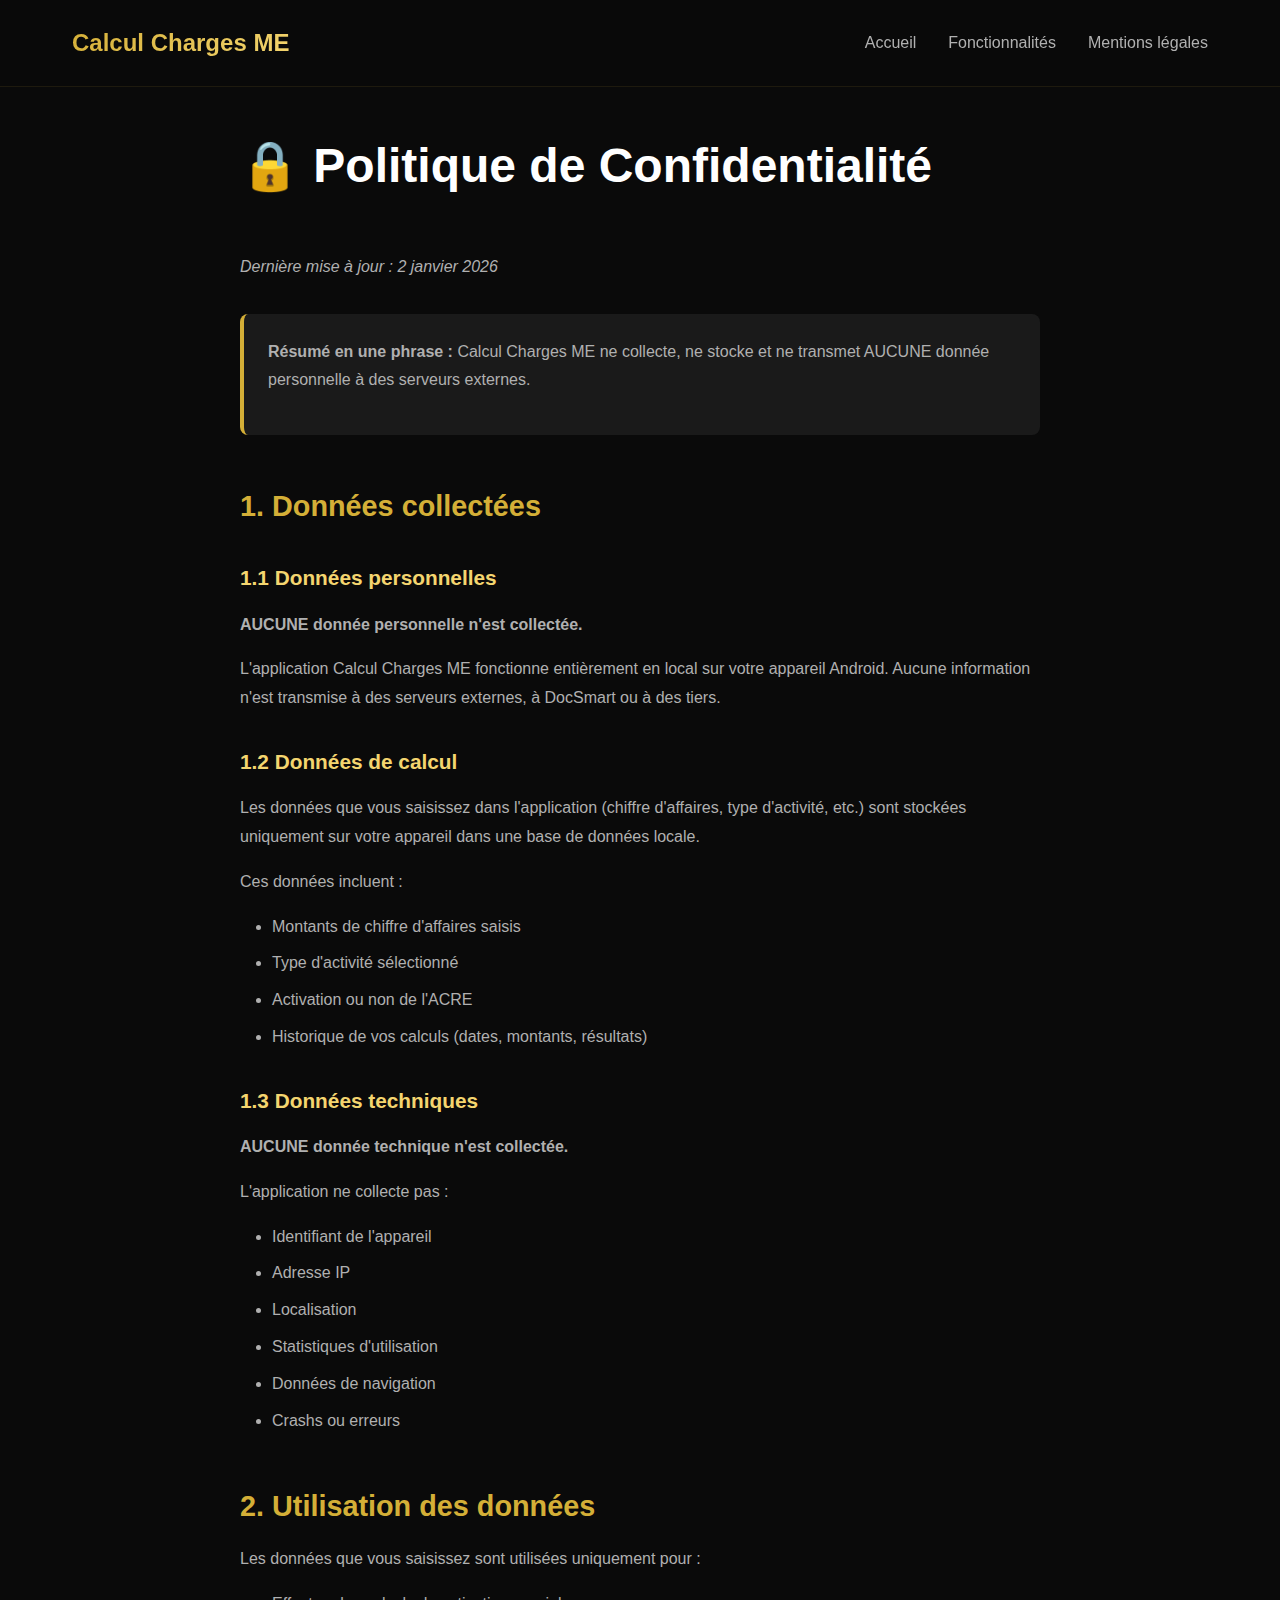
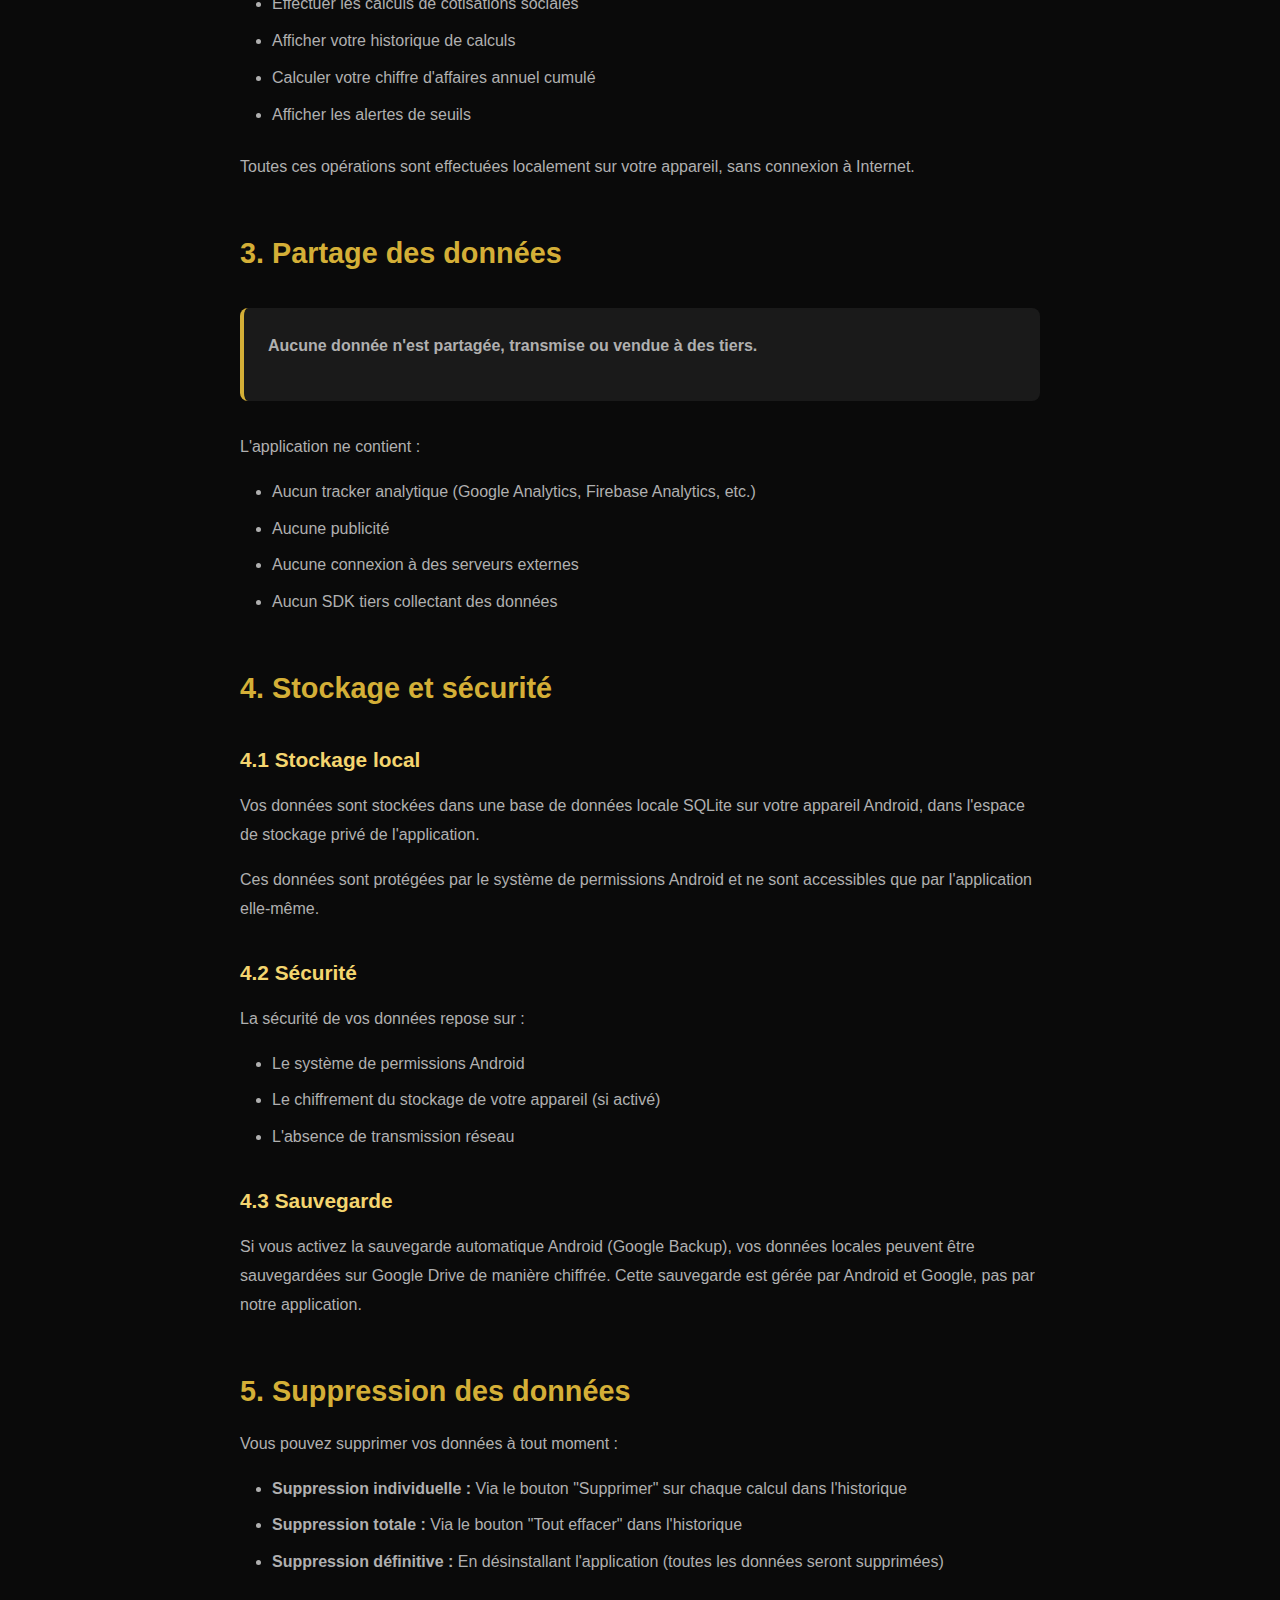
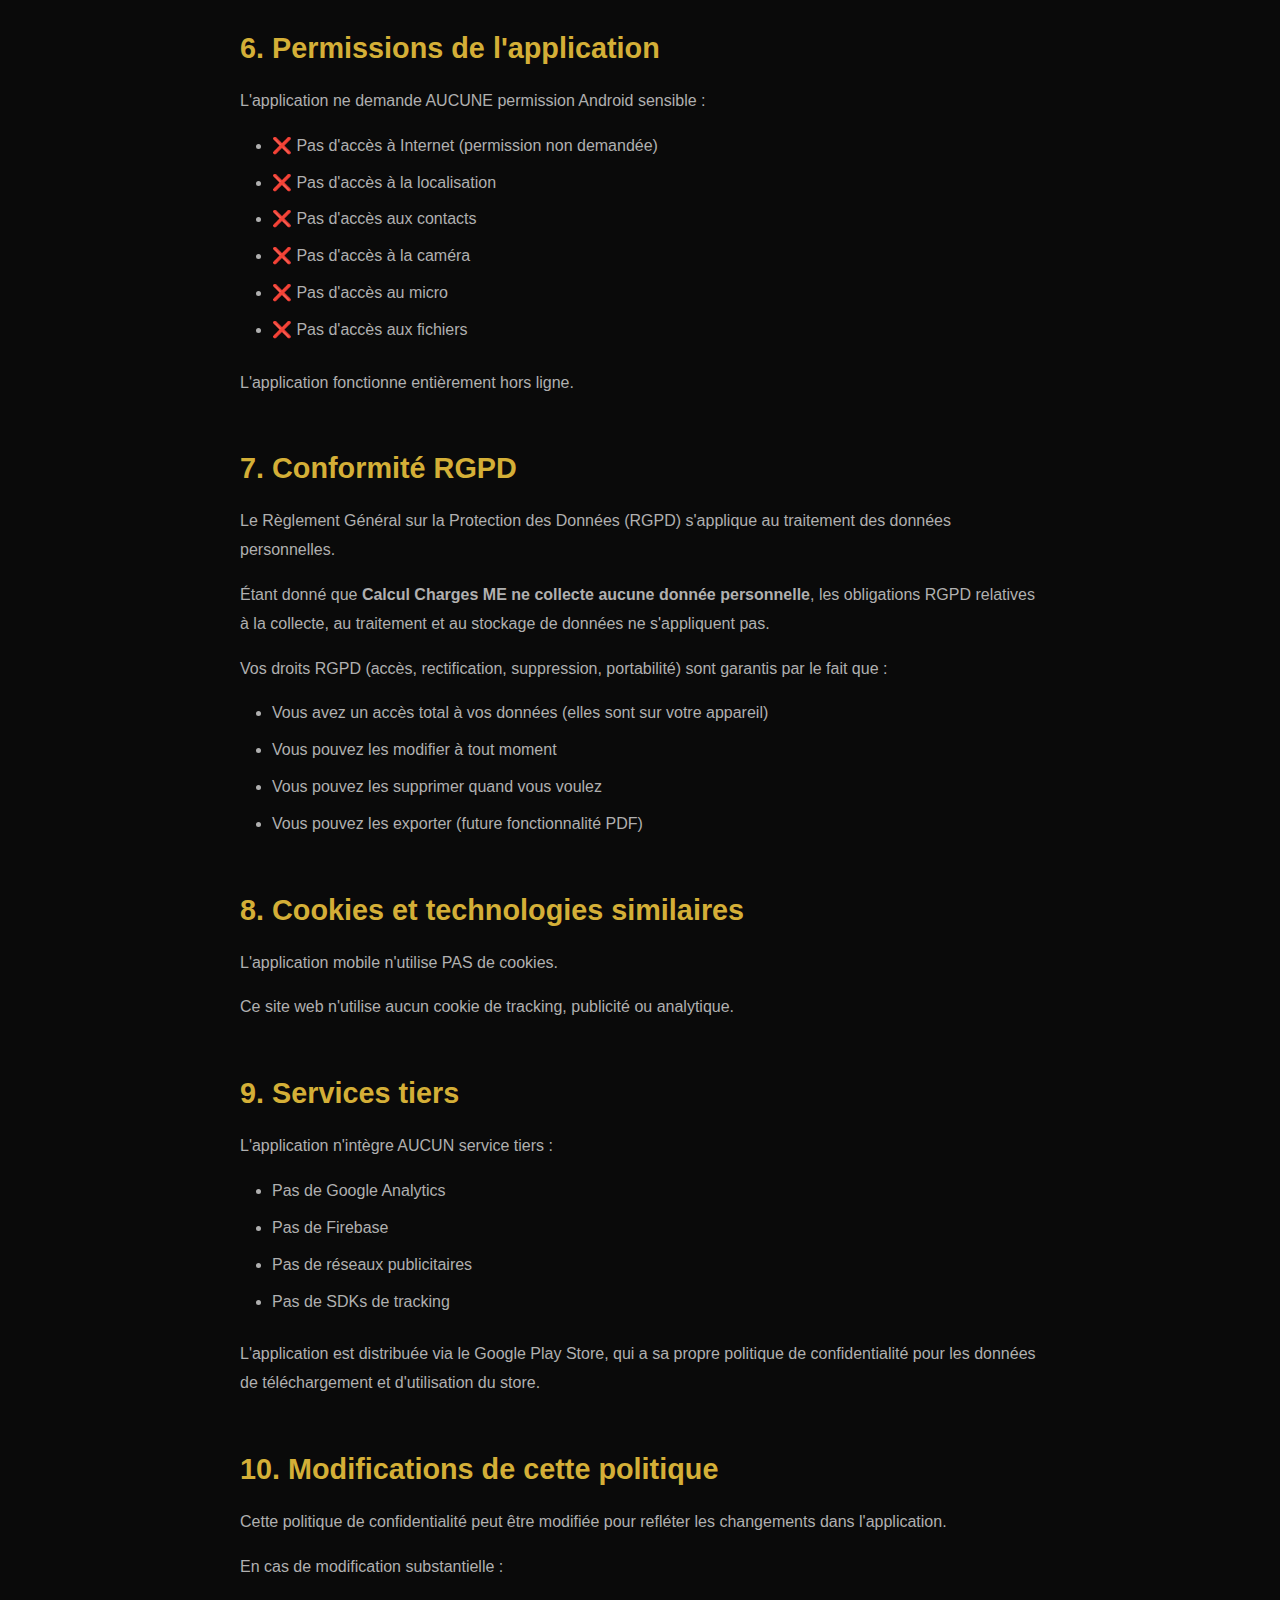
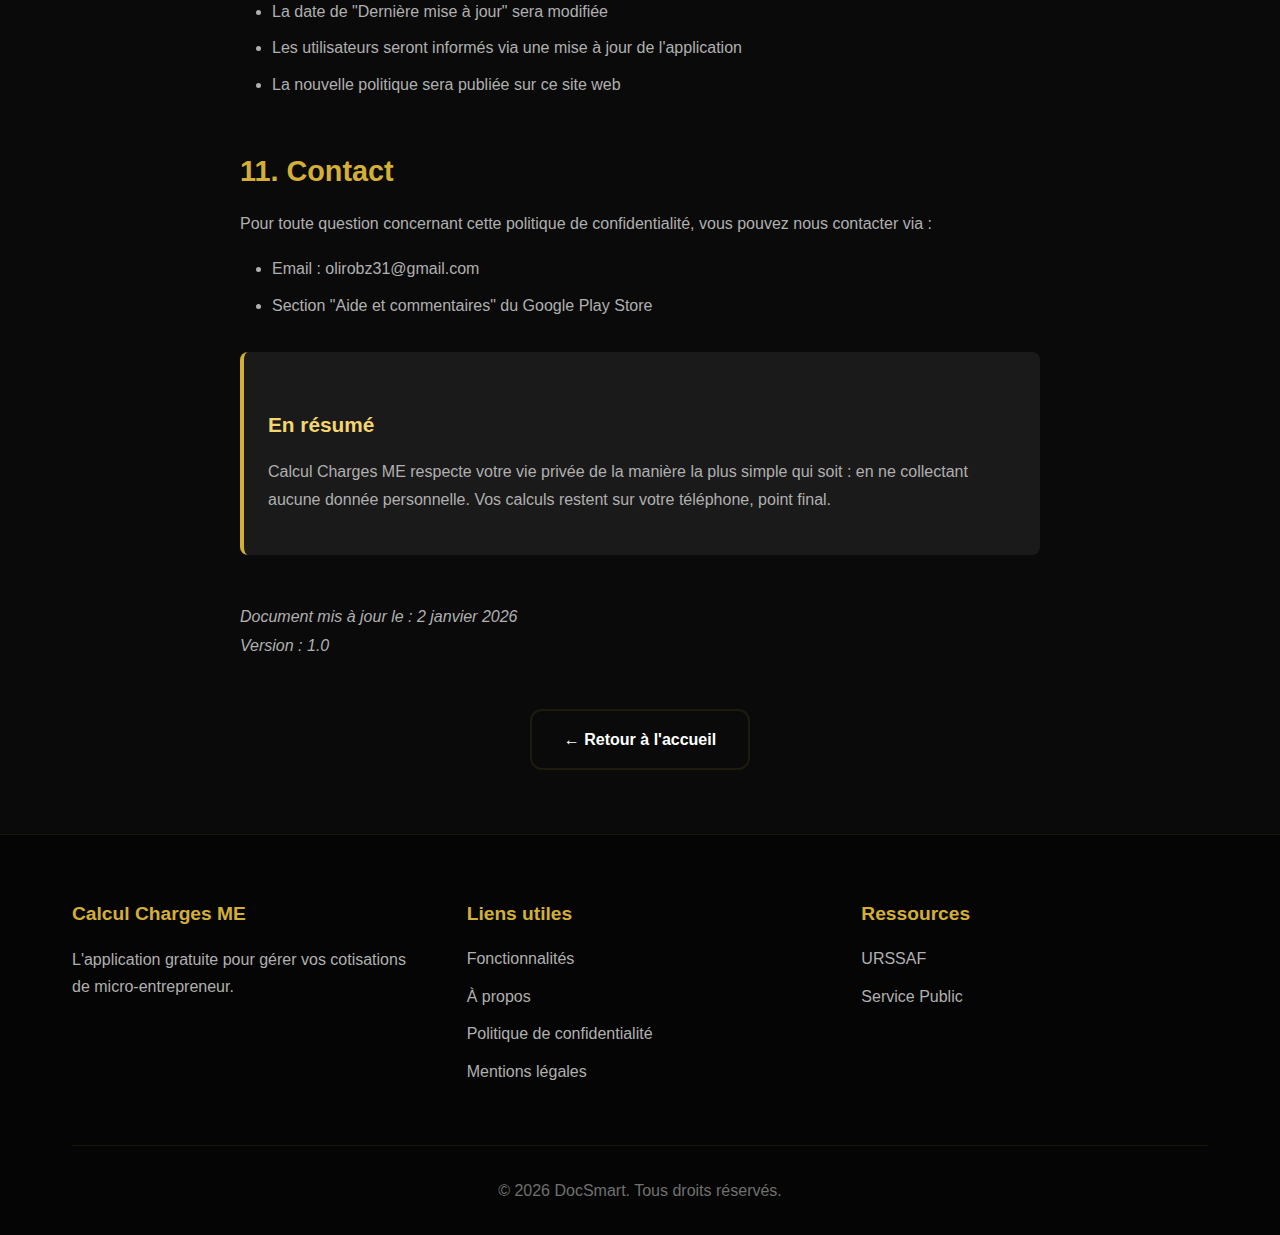
<file: confidentialite.html>
<!DOCTYPE html>
<html lang="fr">
<head>
    <meta charset="UTF-8">
    <meta name="viewport" content="width=device-width, initial-scale=1.0">
    <meta name="description" content="Politique de confidentialité de Calcul Charges ME. Aucune donnée collectée, stockage 100% local, conforme RGPD.">
    <meta name="robots" content="index, follow">
    <title>Politique de Confidentialité - Calcul Charges ME</title>
    <link rel="stylesheet" href="styles.css">
    <style>
        .legal-page {
            padding: 8rem 2rem 4rem;
            min-height: 100vh;
        }
        
        .legal-content {
            max-width: 800px;
            margin: 0 auto;
        }
        
        .legal-content h1 {
            font-size: 3rem;
            margin-bottom: 2rem;
        }
        
        .legal-content h2 {
            font-size: 1.8rem;
            margin-top: 3rem;
            margin-bottom: 1rem;
            color: var(--gold);
        }
        
        .legal-content h3 {
            font-size: 1.3rem;
            margin-top: 2rem;
            margin-bottom: 1rem;
            color: var(--gold-light);
        }
        
        .legal-content p, .legal-content li {
            color: var(--text-secondary);
            line-height: 1.8;
            margin-bottom: 1rem;
        }
        
        .legal-content ul {
            margin-left: 2rem;
            margin-bottom: 1.5rem;
        }
        
        .legal-content li {
            margin-bottom: 0.5rem;
        }
        
        .highlight-box {
            background: var(--card-bg);
            border-left: 4px solid var(--gold);
            padding: 1.5rem;
            margin: 2rem 0;
            border-radius: 8px;
        }
        
        .last-updated {
            color: var(--text-muted);
            font-style: italic;
            margin-top: 3rem;
        }
    </style>
</head>
<body>
    <!-- Navigation -->
    <nav>
        <div class="nav-container">
            <a href="index.html" class="logo">Calcul Charges ME</a>
            <ul class="nav-links">
                <li><a href="index.html#accueil">Accueil</a></li>
                <li><a href="index.html#fonctionnalites">Fonctionnalités</a></li>
                <li><a href="mentions-legales.html">Mentions légales</a></li>
            </ul>
        </div>
    </nav>

    <!-- Main Content -->
    <section class="legal-page">
        <div class="legal-content">
            <h1>🔒 Politique de Confidentialité</h1>
            
            <p class="last-updated">Dernière mise à jour : 2 janvier 2026</p>

            <div class="highlight-box">
                <p><strong>Résumé en une phrase :</strong> Calcul Charges ME ne collecte, ne stocke et ne transmet AUCUNE donnée personnelle à des serveurs externes.</p>
            </div>

            <h2>1. Données collectées</h2>
            
            <h3>1.1 Données personnelles</h3>
            <p>
                <strong>AUCUNE donnée personnelle n'est collectée.</strong>
            </p>
            <p>
                L'application Calcul Charges ME fonctionne entièrement en local sur votre appareil Android. Aucune information n'est transmise à des serveurs externes, à DocSmart ou à des tiers.
            </p>

            <h3>1.2 Données de calcul</h3>
            <p>
                Les données que vous saisissez dans l'application (chiffre d'affaires, type d'activité, etc.) sont stockées uniquement sur votre appareil dans une base de données locale.
            </p>
            <p>
                Ces données incluent :
            </p>
            <ul>
                <li>Montants de chiffre d'affaires saisis</li>
                <li>Type d'activité sélectionné</li>
                <li>Activation ou non de l'ACRE</li>
                <li>Historique de vos calculs (dates, montants, résultats)</li>
            </ul>

            <h3>1.3 Données techniques</h3>
            <p>
                <strong>AUCUNE donnée technique n'est collectée.</strong>
            </p>
            <p>
                L'application ne collecte pas :
            </p>
            <ul>
                <li>Identifiant de l'appareil</li>
                <li>Adresse IP</li>
                <li>Localisation</li>
                <li>Statistiques d'utilisation</li>
                <li>Données de navigation</li>
                <li>Crashs ou erreurs</li>
            </ul>

            <h2>2. Utilisation des données</h2>
            
            <p>
                Les données que vous saisissez sont utilisées uniquement pour :
            </p>
            <ul>
                <li>Effectuer les calculs de cotisations sociales</li>
                <li>Afficher votre historique de calculs</li>
                <li>Calculer votre chiffre d'affaires annuel cumulé</li>
                <li>Afficher les alertes de seuils</li>
            </ul>
            <p>
                Toutes ces opérations sont effectuées localement sur votre appareil, sans connexion à Internet.
            </p>

            <h2>3. Partage des données</h2>
            
            <div class="highlight-box">
                <p><strong>Aucune donnée n'est partagée, transmise ou vendue à des tiers.</strong></p>
            </div>
            
            <p>
                L'application ne contient :
            </p>
            <ul>
                <li>Aucun tracker analytique (Google Analytics, Firebase Analytics, etc.)</li>
                <li>Aucune publicité</li>
                <li>Aucune connexion à des serveurs externes</li>
                <li>Aucun SDK tiers collectant des données</li>
            </ul>

            <h2>4. Stockage et sécurité</h2>
            
            <h3>4.1 Stockage local</h3>
            <p>
                Vos données sont stockées dans une base de données locale SQLite sur votre appareil Android, dans l'espace de stockage privé de l'application.
            </p>
            <p>
                Ces données sont protégées par le système de permissions Android et ne sont accessibles que par l'application elle-même.
            </p>

            <h3>4.2 Sécurité</h3>
            <p>
                La sécurité de vos données repose sur :
            </p>
            <ul>
                <li>Le système de permissions Android</li>
                <li>Le chiffrement du stockage de votre appareil (si activé)</li>
                <li>L'absence de transmission réseau</li>
            </ul>

            <h3>4.3 Sauvegarde</h3>
            <p>
                Si vous activez la sauvegarde automatique Android (Google Backup), vos données locales peuvent être sauvegardées sur Google Drive de manière chiffrée. Cette sauvegarde est gérée par Android et Google, pas par notre application.
            </p>

            <h2>5. Suppression des données</h2>
            
            <p>
                Vous pouvez supprimer vos données à tout moment :
            </p>
            <ul>
                <li><strong>Suppression individuelle :</strong> Via le bouton "Supprimer" sur chaque calcul dans l'historique</li>
                <li><strong>Suppression totale :</strong> Via le bouton "Tout effacer" dans l'historique</li>
                <li><strong>Suppression définitive :</strong> En désinstallant l'application (toutes les données seront supprimées)</li>
            </ul>

            <h2>6. Permissions de l'application</h2>
            
            <p>
                L'application ne demande AUCUNE permission Android sensible :
            </p>
            <ul>
                <li>❌ Pas d'accès à Internet (permission non demandée)</li>
                <li>❌ Pas d'accès à la localisation</li>
                <li>❌ Pas d'accès aux contacts</li>
                <li>❌ Pas d'accès à la caméra</li>
                <li>❌ Pas d'accès au micro</li>
                <li>❌ Pas d'accès aux fichiers</li>
            </ul>
            <p>
                L'application fonctionne entièrement hors ligne.
            </p>

            <h2>7. Conformité RGPD</h2>
            
            <p>
                Le Règlement Général sur la Protection des Données (RGPD) s'applique au traitement des données personnelles.
            </p>
            <p>
                Étant donné que <strong>Calcul Charges ME ne collecte aucune donnée personnelle</strong>, les obligations RGPD relatives à la collecte, au traitement et au stockage de données ne s'appliquent pas.
            </p>
            <p>
                Vos droits RGPD (accès, rectification, suppression, portabilité) sont garantis par le fait que :
            </p>
            <ul>
                <li>Vous avez un accès total à vos données (elles sont sur votre appareil)</li>
                <li>Vous pouvez les modifier à tout moment</li>
                <li>Vous pouvez les supprimer quand vous voulez</li>
                <li>Vous pouvez les exporter (future fonctionnalité PDF)</li>
            </ul>

            <h2>8. Cookies et technologies similaires</h2>
            
            <p>
                L'application mobile n'utilise PAS de cookies.
            </p>
            <p>
                Ce site web n'utilise aucun cookie de tracking, publicité ou analytique.
            </p>

            <h2>9. Services tiers</h2>
            
            <p>
                L'application n'intègre AUCUN service tiers :
            </p>
            <ul>
                <li>Pas de Google Analytics</li>
                <li>Pas de Firebase</li>
                <li>Pas de réseaux publicitaires</li>
                <li>Pas de SDKs de tracking</li>
            </ul>
            <p>
                L'application est distribuée via le Google Play Store, qui a sa propre politique de confidentialité pour les données de téléchargement et d'utilisation du store.
            </p>

            <h2>10. Modifications de cette politique</h2>
            
            <p>
                Cette politique de confidentialité peut être modifiée pour refléter les changements dans l'application.
            </p>
            <p>
                En cas de modification substantielle :
            </p>
            <ul>
                <li>La date de "Dernière mise à jour" sera modifiée</li>
                <li>Les utilisateurs seront informés via une mise à jour de l'application</li>
                <li>La nouvelle politique sera publiée sur ce site web</li>
            </ul>

            <h2>11. Contact</h2>
            
            <p>
                Pour toute question concernant cette politique de confidentialité, vous pouvez nous contacter via :
            </p>
            <ul>
                <li>Email : olirobz31@gmail.com</li>
                <li>Section "Aide et commentaires" du Google Play Store</li>
            </ul>

            <div class="highlight-box">
                <h3>En résumé</h3>
                <p>
                    Calcul Charges ME respecte votre vie privée de la manière la plus simple qui soit : en ne collectant aucune donnée personnelle. Vos calculs restent sur votre téléphone, point final.
                </p>
            </div>

            <p class="last-updated">
                Document mis à jour le : 2 janvier 2026<br>
                Version : 1.0
            </p>

            <div style="margin-top: 3rem; text-align: center;">
                <a href="index.html" class="btn-secondary">← Retour à l'accueil</a>
            </div>
        </div>
    </section>

    <!-- Footer -->
    <footer>
        <div class="container">
            <div class="footer-content">
                <div class="footer-section">
                    <h4>Calcul Charges ME</h4>
                    <p>L'application gratuite pour gérer vos cotisations de micro-entrepreneur.</p>
                </div>
                <div class="footer-section">
                    <h4>Liens utiles</h4>
                    <ul>
                        <li><a href="index.html#fonctionnalites">Fonctionnalités</a></li>
                        <li><a href="index.html#apropos">À propos</a></li>
                        <li><a href="confidentialite.html">Politique de confidentialité</a></li>
                        <li><a href="mentions-legales.html">Mentions légales</a></li>
                    </ul>
                </div>
                <div class="footer-section">
                    <h4>Ressources</h4>
                    <ul>
                        <li><a href="https://www.urssaf.fr" target="_blank">URSSAF</a></li>
                        <li><a href="https://www.service-public.fr" target="_blank">Service Public</a></li>
                    </ul>
                </div>
            </div>
            <div class="footer-bottom">
                <p>&copy; 2026 DocSmart. Tous droits réservés.</p>
            </div>
        </div>
    </footer>

    <script src="script.js"></script>
</body>
</html>
</file>
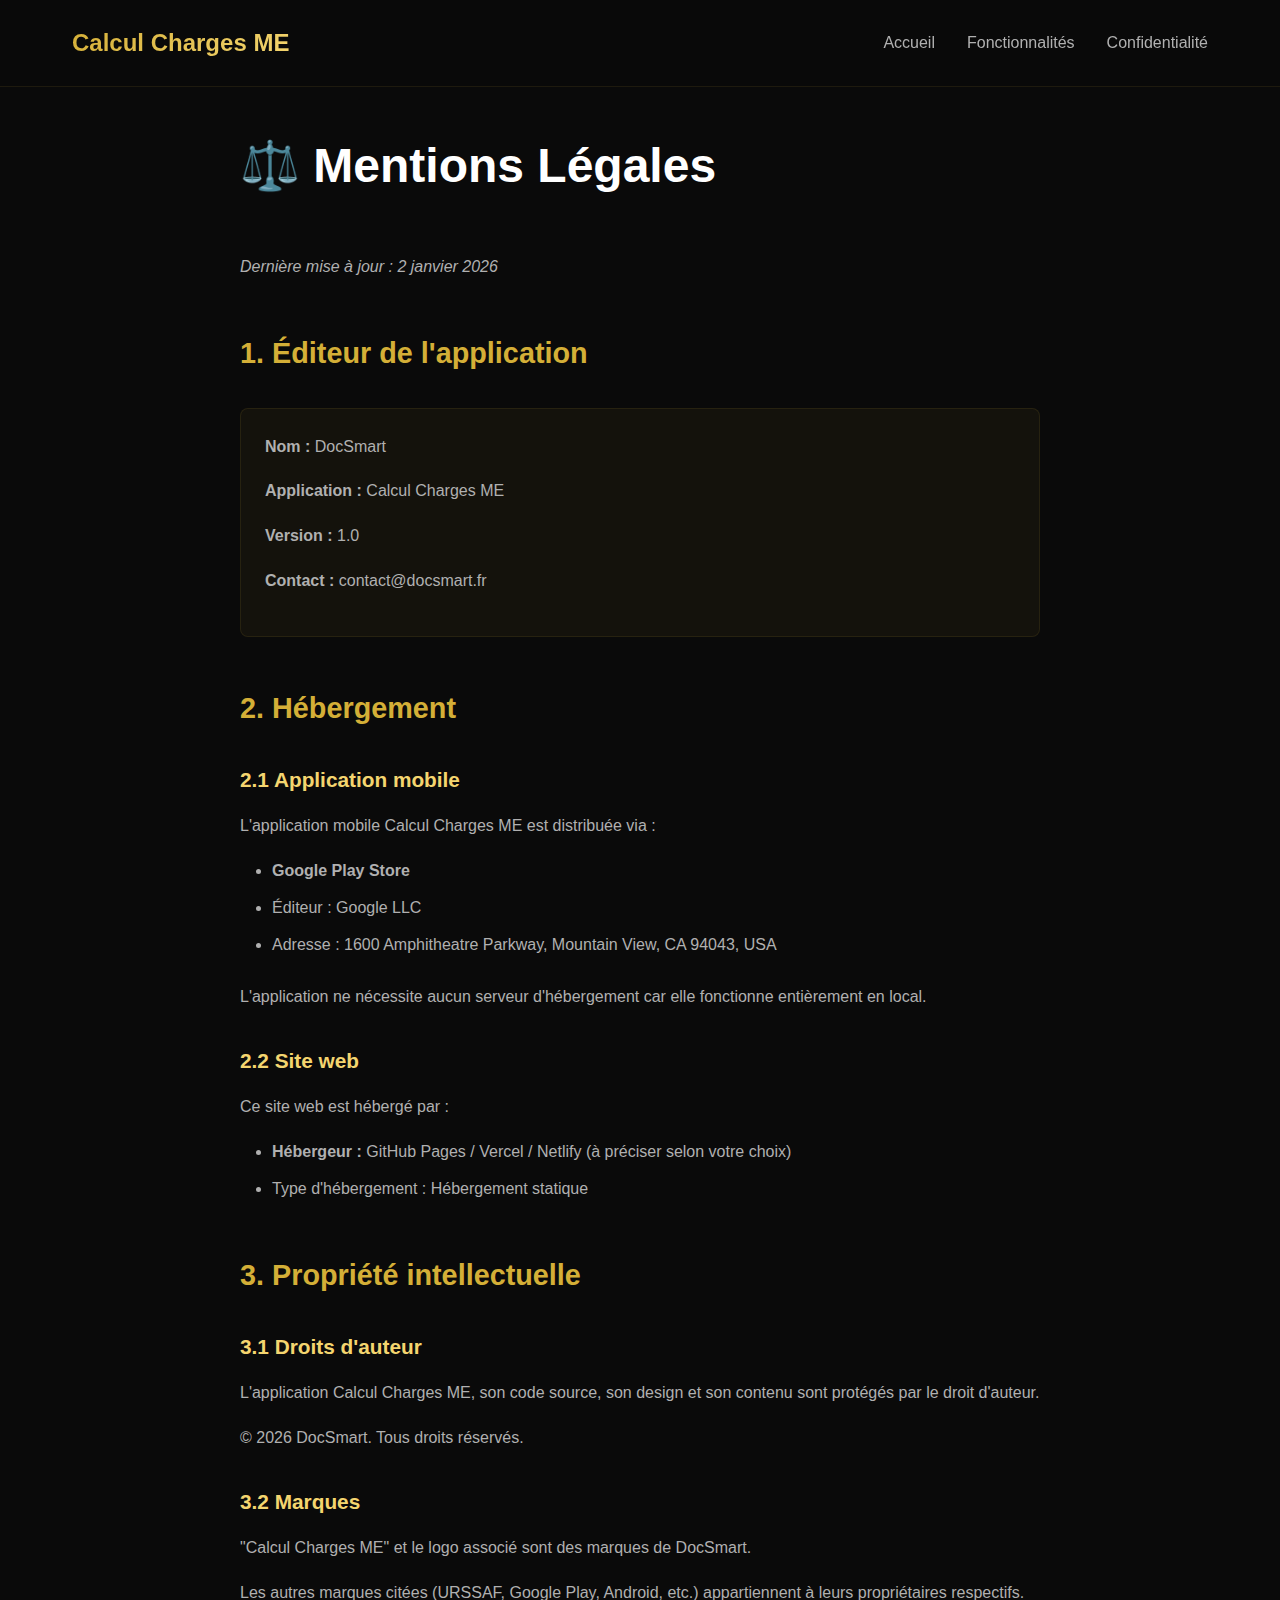
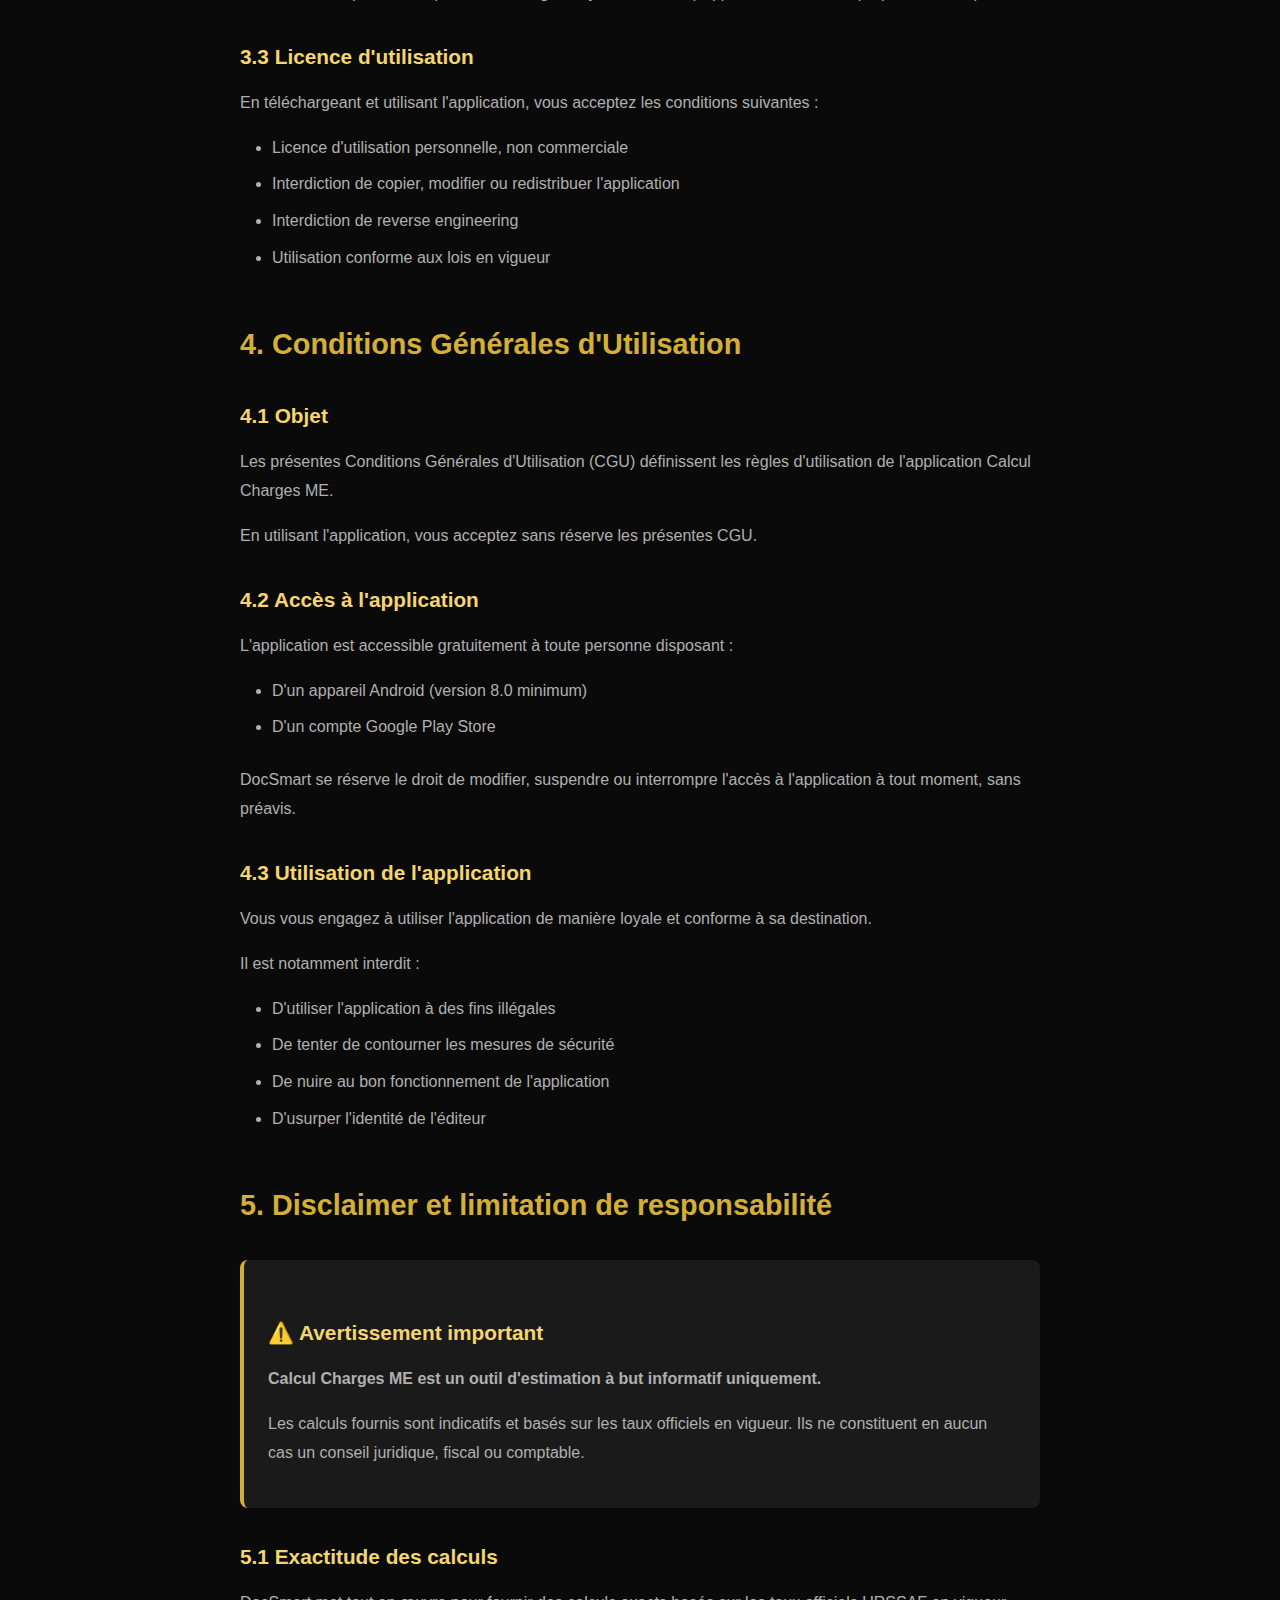
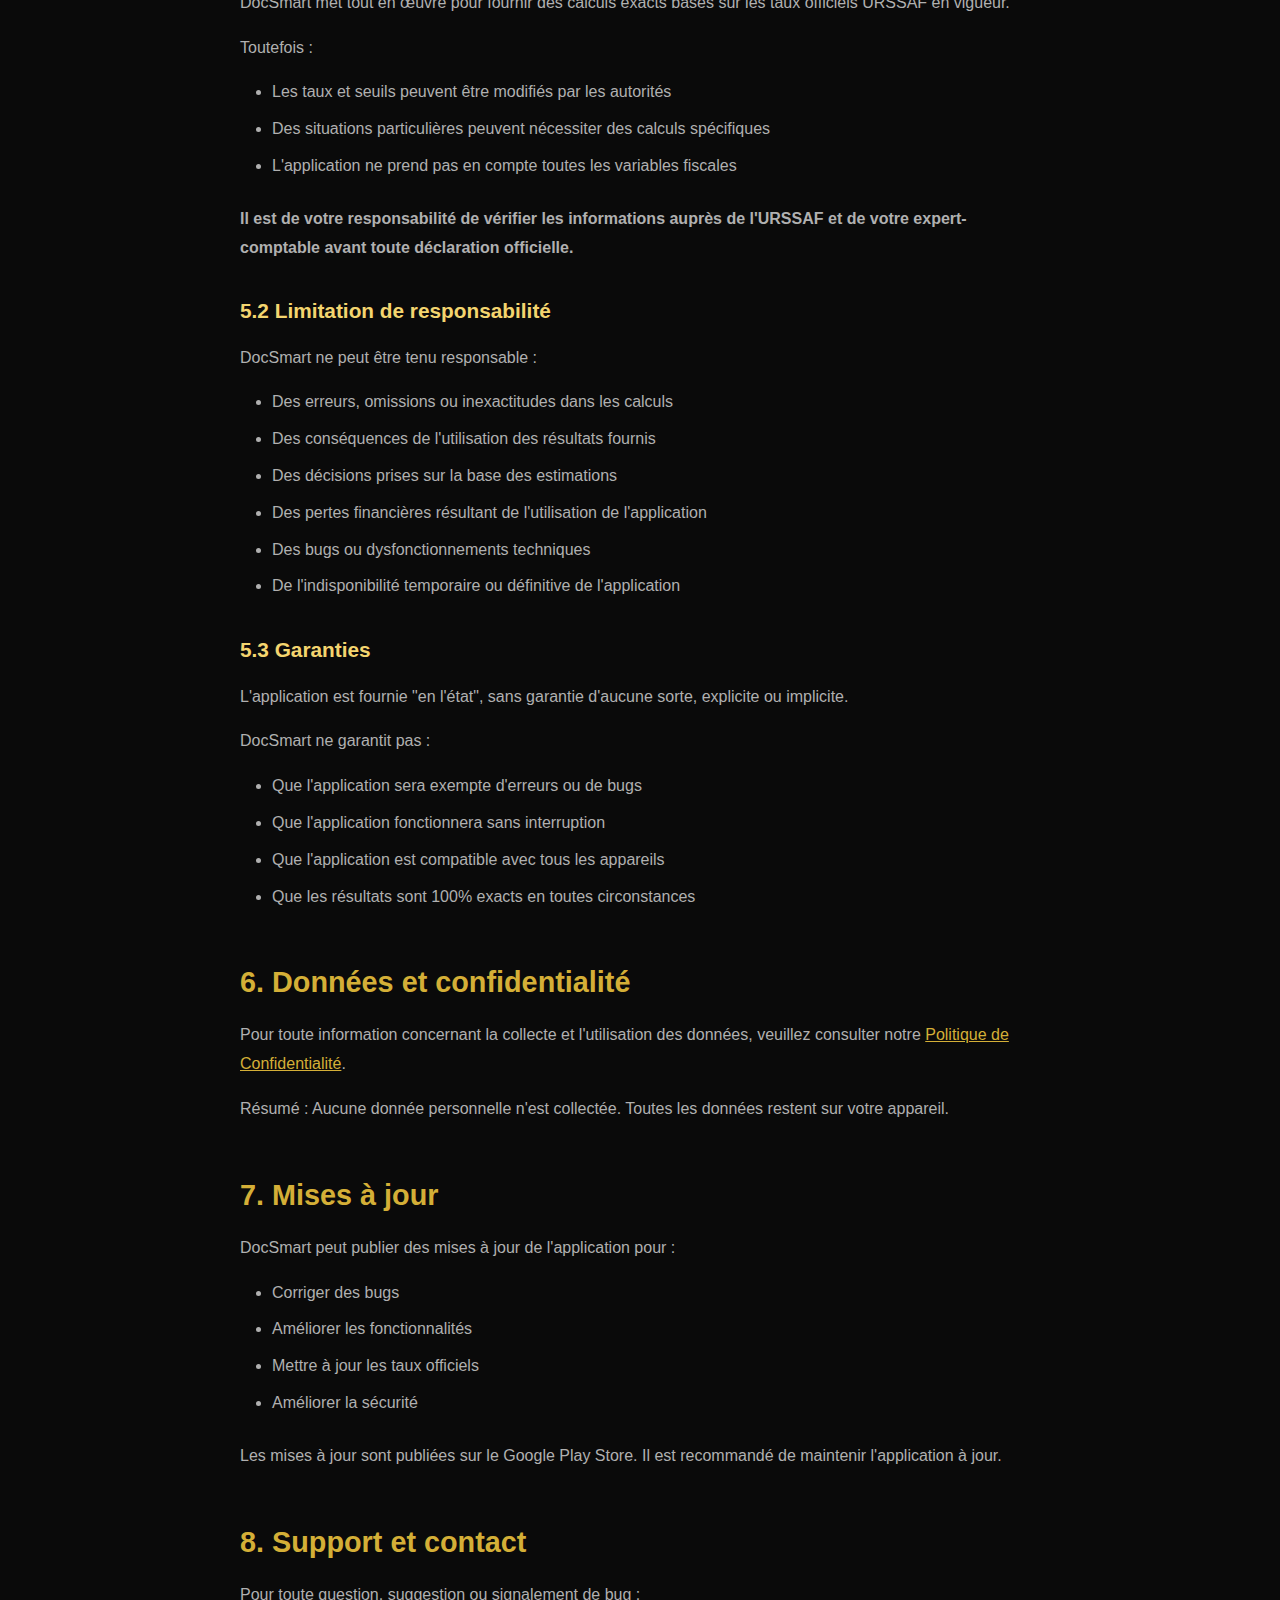
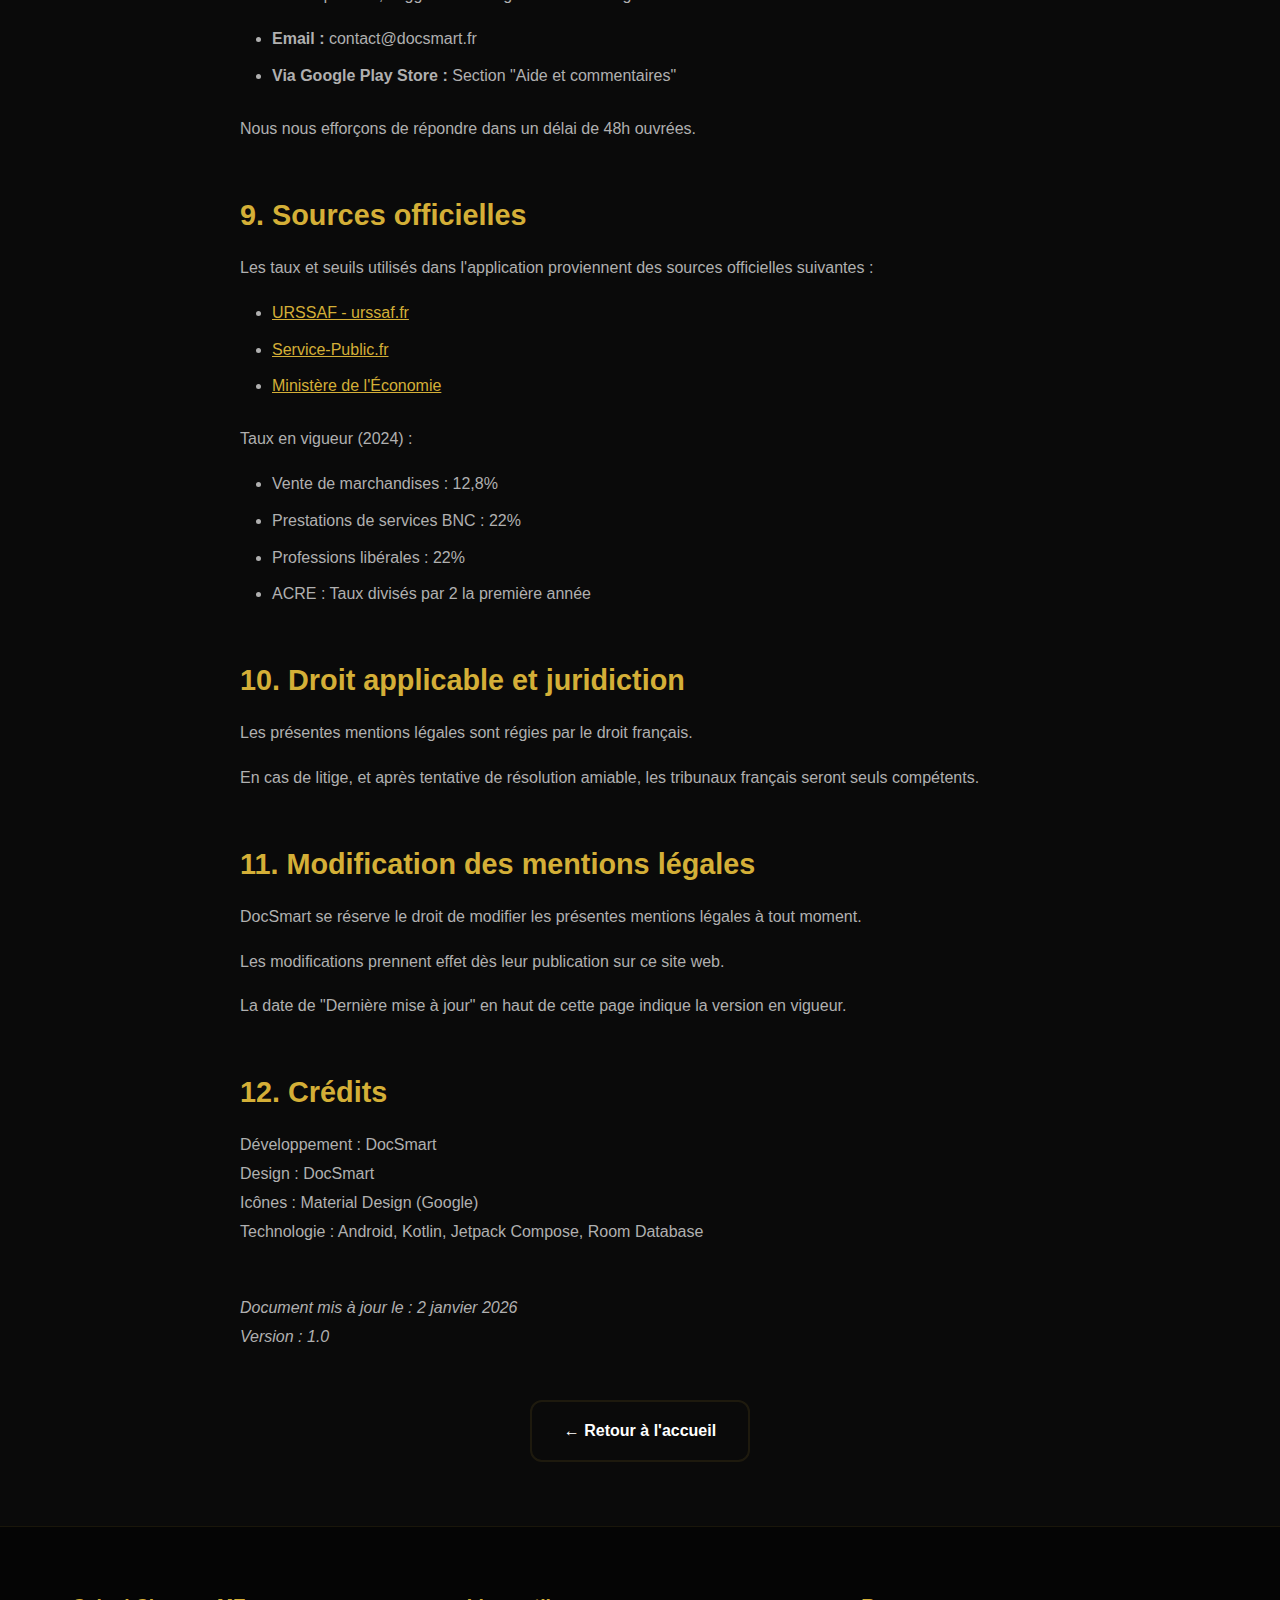
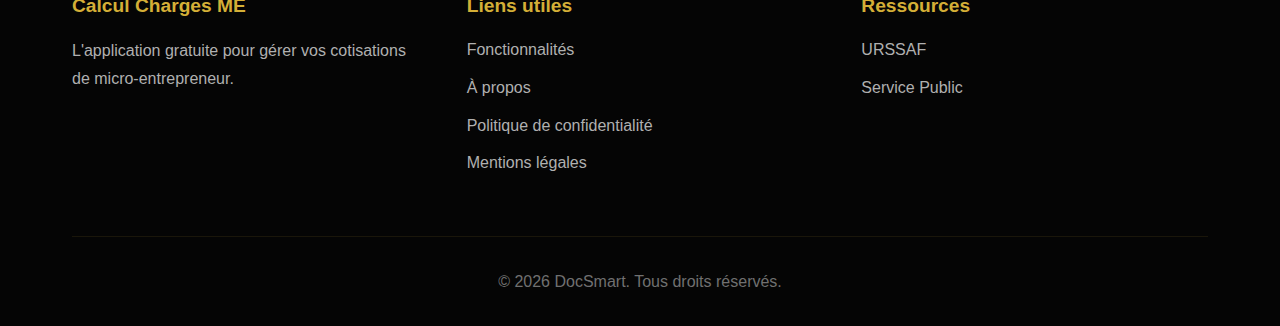
<file: mentions-legales.html>
<!DOCTYPE html>
<html lang="fr">
<head>
    <meta charset="UTF-8">
    <meta name="viewport" content="width=device-width, initial-scale=1.0">
    <meta name="description" content="Mentions légales de Calcul Charges ME - DocSmart. Informations éditeur, hébergement et conditions d'utilisation.">
    <meta name="robots" content="index, follow">
    <title>Mentions Légales - Calcul Charges ME</title>
    <link rel="stylesheet" href="styles.css">
    <style>
        .legal-page {
            padding: 8rem 2rem 4rem;
            min-height: 100vh;
        }
        
        .legal-content {
            max-width: 800px;
            margin: 0 auto;
        }
        
        .legal-content h1 {
            font-size: 3rem;
            margin-bottom: 2rem;
        }
        
        .legal-content h2 {
            font-size: 1.8rem;
            margin-top: 3rem;
            margin-bottom: 1rem;
            color: var(--gold);
        }
        
        .legal-content h3 {
            font-size: 1.3rem;
            margin-top: 2rem;
            margin-bottom: 1rem;
            color: var(--gold-light);
        }
        
        .legal-content p, .legal-content li {
            color: var(--text-secondary);
            line-height: 1.8;
            margin-bottom: 1rem;
        }
        
        .legal-content ul {
            margin-left: 2rem;
            margin-bottom: 1.5rem;
        }
        
        .legal-content li {
            margin-bottom: 0.5rem;
        }
        
        .highlight-box {
            background: var(--card-bg);
            border-left: 4px solid var(--gold);
            padding: 1.5rem;
            margin: 2rem 0;
            border-radius: 8px;
        }
        
        .info-box {
            background: rgba(212, 175, 55, 0.05);
            border: 1px solid var(--border-color);
            padding: 1.5rem;
            margin: 2rem 0;
            border-radius: 8px;
        }
        
        .last-updated {
            color: var(--text-muted);
            font-style: italic;
            margin-top: 3rem;
        }
    </style>
</head>
<body>
    <!-- Navigation -->
    <nav>
        <div class="nav-container">
            <a href="index.html" class="logo">Calcul Charges ME</a>
            <ul class="nav-links">
                <li><a href="index.html#accueil">Accueil</a></li>
                <li><a href="index.html#fonctionnalites">Fonctionnalités</a></li>
                <li><a href="confidentialite.html">Confidentialité</a></li>
            </ul>
        </div>
    </nav>

    <!-- Main Content -->
    <section class="legal-page">
        <div class="legal-content">
            <h1>⚖️ Mentions Légales</h1>
            
            <p class="last-updated">Dernière mise à jour : 2 janvier 2026</p>

            <h2>1. Éditeur de l'application</h2>
            
            <div class="info-box">
                <p><strong>Nom :</strong> DocSmart</p>
                <p><strong>Application :</strong> Calcul Charges ME</p>
                <p><strong>Version :</strong> 1.0</p>
                <p><strong>Contact :</strong> contact@docsmart.fr</p>
            </div>

            <h2>2. Hébergement</h2>
            
            <h3>2.1 Application mobile</h3>
            <p>
                L'application mobile Calcul Charges ME est distribuée via :
            </p>
            <ul>
                <li><strong>Google Play Store</strong></li>
                <li>Éditeur : Google LLC</li>
                <li>Adresse : 1600 Amphitheatre Parkway, Mountain View, CA 94043, USA</li>
            </ul>
            <p>
                L'application ne nécessite aucun serveur d'hébergement car elle fonctionne entièrement en local.
            </p>

            <h3>2.2 Site web</h3>
            <p>
                Ce site web est hébergé par :
            </p>
            <ul>
                <li><strong>Hébergeur :</strong> GitHub Pages / Vercel / Netlify (à préciser selon votre choix)</li>
                <li>Type d'hébergement : Hébergement statique</li>
            </ul>

            <h2>3. Propriété intellectuelle</h2>
            
            <h3>3.1 Droits d'auteur</h3>
            <p>
                L'application Calcul Charges ME, son code source, son design et son contenu sont protégés par le droit d'auteur.
            </p>
            <p>
                © 2026 DocSmart. Tous droits réservés.
            </p>

            <h3>3.2 Marques</h3>
            <p>
                "Calcul Charges ME" et le logo associé sont des marques de DocSmart.
            </p>
            <p>
                Les autres marques citées (URSSAF, Google Play, Android, etc.) appartiennent à leurs propriétaires respectifs.
            </p>

            <h3>3.3 Licence d'utilisation</h3>
            <p>
                En téléchargeant et utilisant l'application, vous acceptez les conditions suivantes :
            </p>
            <ul>
                <li>Licence d'utilisation personnelle, non commerciale</li>
                <li>Interdiction de copier, modifier ou redistribuer l'application</li>
                <li>Interdiction de reverse engineering</li>
                <li>Utilisation conforme aux lois en vigueur</li>
            </ul>

            <h2>4. Conditions Générales d'Utilisation</h2>
            
            <h3>4.1 Objet</h3>
            <p>
                Les présentes Conditions Générales d'Utilisation (CGU) définissent les règles d'utilisation de l'application Calcul Charges ME.
            </p>
            <p>
                En utilisant l'application, vous acceptez sans réserve les présentes CGU.
            </p>

            <h3>4.2 Accès à l'application</h3>
            <p>
                L'application est accessible gratuitement à toute personne disposant :
            </p>
            <ul>
                <li>D'un appareil Android (version 8.0 minimum)</li>
                <li>D'un compte Google Play Store</li>
            </ul>
            <p>
                DocSmart se réserve le droit de modifier, suspendre ou interrompre l'accès à l'application à tout moment, sans préavis.
            </p>

            <h3>4.3 Utilisation de l'application</h3>
            <p>
                Vous vous engagez à utiliser l'application de manière loyale et conforme à sa destination.
            </p>
            <p>
                Il est notamment interdit :
            </p>
            <ul>
                <li>D'utiliser l'application à des fins illégales</li>
                <li>De tenter de contourner les mesures de sécurité</li>
                <li>De nuire au bon fonctionnement de l'application</li>
                <li>D'usurper l'identité de l'éditeur</li>
            </ul>

            <h2>5. Disclaimer et limitation de responsabilité</h2>
            
            <div class="highlight-box">
                <h3>⚠️ Avertissement important</h3>
                <p>
                    <strong>Calcul Charges ME est un outil d'estimation à but informatif uniquement.</strong>
                </p>
                <p>
                    Les calculs fournis sont indicatifs et basés sur les taux officiels en vigueur. Ils ne constituent en aucun cas un conseil juridique, fiscal ou comptable.
                </p>
            </div>

            <h3>5.1 Exactitude des calculs</h3>
            <p>
                DocSmart met tout en œuvre pour fournir des calculs exacts basés sur les taux officiels URSSAF en vigueur.
            </p>
            <p>
                Toutefois :
            </p>
            <ul>
                <li>Les taux et seuils peuvent être modifiés par les autorités</li>
                <li>Des situations particulières peuvent nécessiter des calculs spécifiques</li>
                <li>L'application ne prend pas en compte toutes les variables fiscales</li>
            </ul>
            <p>
                <strong>Il est de votre responsabilité de vérifier les informations auprès de l'URSSAF et de votre expert-comptable avant toute déclaration officielle.</strong>
            </p>

            <h3>5.2 Limitation de responsabilité</h3>
            <p>
                DocSmart ne peut être tenu responsable :
            </p>
            <ul>
                <li>Des erreurs, omissions ou inexactitudes dans les calculs</li>
                <li>Des conséquences de l'utilisation des résultats fournis</li>
                <li>Des décisions prises sur la base des estimations</li>
                <li>Des pertes financières résultant de l'utilisation de l'application</li>
                <li>Des bugs ou dysfonctionnements techniques</li>
                <li>De l'indisponibilité temporaire ou définitive de l'application</li>
            </ul>

            <h3>5.3 Garanties</h3>
            <p>
                L'application est fournie "en l'état", sans garantie d'aucune sorte, explicite ou implicite.
            </p>
            <p>
                DocSmart ne garantit pas :
            </p>
            <ul>
                <li>Que l'application sera exempte d'erreurs ou de bugs</li>
                <li>Que l'application fonctionnera sans interruption</li>
                <li>Que l'application est compatible avec tous les appareils</li>
                <li>Que les résultats sont 100% exacts en toutes circonstances</li>
            </ul>

            <h2>6. Données et confidentialité</h2>
            
            <p>
                Pour toute information concernant la collecte et l'utilisation des données, veuillez consulter notre <a href="confidentialite.html" style="color: var(--gold);">Politique de Confidentialité</a>.
            </p>
            <p>
                Résumé : Aucune donnée personnelle n'est collectée. Toutes les données restent sur votre appareil.
            </p>

            <h2>7. Mises à jour</h2>
            
            <p>
                DocSmart peut publier des mises à jour de l'application pour :
            </p>
            <ul>
                <li>Corriger des bugs</li>
                <li>Améliorer les fonctionnalités</li>
                <li>Mettre à jour les taux officiels</li>
                <li>Améliorer la sécurité</li>
            </ul>
            <p>
                Les mises à jour sont publiées sur le Google Play Store. Il est recommandé de maintenir l'application à jour.
            </p>

            <h2>8. Support et contact</h2>
            
            <p>
                Pour toute question, suggestion ou signalement de bug :
            </p>
            <ul>
                <li><strong>Email :</strong> contact@docsmart.fr</li>
                <li><strong>Via Google Play Store :</strong> Section "Aide et commentaires"</li>
            </ul>
            <p>
                Nous nous efforçons de répondre dans un délai de 48h ouvrées.
            </p>

            <h2>9. Sources officielles</h2>
            
            <p>
                Les taux et seuils utilisés dans l'application proviennent des sources officielles suivantes :
            </p>
            <ul>
                <li><a href="https://www.urssaf.fr" target="_blank" style="color: var(--gold);">URSSAF - urssaf.fr</a></li>
                <li><a href="https://www.service-public.fr" target="_blank" style="color: var(--gold);">Service-Public.fr</a></li>
                <li><a href="https://www.economie.gouv.fr" target="_blank" style="color: var(--gold);">Ministère de l'Économie</a></li>
            </ul>
            <p>
                Taux en vigueur (2024) :
            </p>
            <ul>
                <li>Vente de marchandises : 12,8%</li>
                <li>Prestations de services BNC : 22%</li>
                <li>Professions libérales : 22%</li>
                <li>ACRE : Taux divisés par 2 la première année</li>
            </ul>

            <h2>10. Droit applicable et juridiction</h2>
            
            <p>
                Les présentes mentions légales sont régies par le droit français.
            </p>
            <p>
                En cas de litige, et après tentative de résolution amiable, les tribunaux français seront seuls compétents.
            </p>

            <h2>11. Modification des mentions légales</h2>
            
            <p>
                DocSmart se réserve le droit de modifier les présentes mentions légales à tout moment.
            </p>
            <p>
                Les modifications prennent effet dès leur publication sur ce site web.
            </p>
            <p>
                La date de "Dernière mise à jour" en haut de cette page indique la version en vigueur.
            </p>

            <h2>12. Crédits</h2>
            
            <p>
                Développement : DocSmart<br>
                Design : DocSmart<br>
                Icônes : Material Design (Google)<br>
                Technologie : Android, Kotlin, Jetpack Compose, Room Database
            </p>

            <p class="last-updated">
                Document mis à jour le : 2 janvier 2026<br>
                Version : 1.0
            </p>

            <div style="margin-top: 3rem; text-align: center;">
                <a href="index.html" class="btn-secondary">← Retour à l'accueil</a>
            </div>
        </div>
    </section>

    <!-- Footer -->
    <footer>
        <div class="container">
            <div class="footer-content">
                <div class="footer-section">
                    <h4>Calcul Charges ME</h4>
                    <p>L'application gratuite pour gérer vos cotisations de micro-entrepreneur.</p>
                </div>
                <div class="footer-section">
                    <h4>Liens utiles</h4>
                    <ul>
                        <li><a href="index.html#fonctionnalites">Fonctionnalités</a></li>
                        <li><a href="index.html#apropos">À propos</a></li>
                        <li><a href="confidentialite.html">Politique de confidentialité</a></li>
                        <li><a href="mentions-legales.html">Mentions légales</a></li>
                    </ul>
                </div>
                <div class="footer-section">
                    <h4>Ressources</h4>
                    <ul>
                        <li><a href="https://www.urssaf.fr" target="_blank">URSSAF</a></li>
                        <li><a href="https://www.service-public.fr" target="_blank">Service Public</a></li>
                    </ul>
                </div>
            </div>
            <div class="footer-bottom">
                <p>&copy; 2026 DocSmart. Tous droits réservés.</p>
            </div>
        </div>
    </footer>

    <script src="script.js"></script>
</body>
</html>
</file>
<file: styles.css>
/* ========================================
   VARIABLES & RESET
======================================== */

* {
    margin: 0;
    padding: 0;
    box-sizing: border-box;
}

:root {
    --dark-bg: #0a0a0a;
    --darker-bg: #050505;
    --card-bg: #1a1a1a;
    --card-hover: #222222;
    --gold: #d4af37;
    --gold-dark: #b8941f;
    --gold-light: #f4d56f;
    --text-primary: #ffffff;
    --text-secondary: #b0b0b0;
    --text-muted: #707070;
    --border-color: rgba(212, 175, 55, 0.1);
}

html {
    scroll-behavior: smooth;
}

body {
    font-family: -apple-system, BlinkMacSystemFont, 'Segoe UI', Roboto, Oxygen, Ubuntu, Cantarell, sans-serif;
    background: var(--dark-bg);
    color: var(--text-primary);
    line-height: 1.6;
    overflow-x: hidden;
}

.container {
    max-width: 1200px;
    margin: 0 auto;
    padding: 0 2rem;
}

/* ========================================
   NAVIGATION
======================================== */

nav {
    position: fixed;
    top: 0;
    width: 100%;
    background: rgba(10, 10, 10, 0.95);
    backdrop-filter: blur(10px);
    z-index: 1000;
    border-bottom: 1px solid var(--border-color);
}

.nav-container {
    max-width: 1200px;
    margin: 0 auto;
    padding: 1.5rem 2rem;
    display: flex;
    justify-content: space-between;
    align-items: center;
}

.logo {
    font-size: 1.5rem;
    font-weight: 700;
    background: linear-gradient(135deg, var(--gold), var(--gold-light));
    -webkit-background-clip: text;
    -webkit-text-fill-color: transparent;
    background-clip: text;
}

.nav-links {
    display: flex;
    gap: 2rem;
    list-style: none;
}

.nav-links a {
    color: var(--text-secondary);
    text-decoration: none;
    transition: color 0.3s;
    font-weight: 500;
}

.nav-links a:hover {
    color: var(--gold);
}

.cta-nav {
    padding: 0.5rem 1.5rem;
    background: var(--gold);
    color: var(--dark-bg) !important;
    border-radius: 8px;
    font-weight: 600;
    transition: all 0.3s;
}

.cta-nav:hover {
    background: var(--gold-light);
    transform: translateY(-2px);
}

/* ========================================
   HERO SECTION
======================================== */

.hero {
    min-height: 100vh;
    display: grid;
    grid-template-columns: 1fr 1fr;
    gap: 4rem;
    align-items: center;
    padding: 8rem 4rem 4rem;
    background: radial-gradient(ellipse at top, rgba(212, 175, 55, 0.05) 0%, transparent 50%);
}

.hero-content {
    max-width: 600px;
}

.hero-title {
    font-size: 3.5rem;
    font-weight: 800;
    line-height: 1.1;
    margin-bottom: 1.5rem;
    letter-spacing: -0.02em;
}

.gradient-text {
    background: linear-gradient(135deg, var(--gold), var(--gold-light));
    -webkit-background-clip: text;
    -webkit-text-fill-color: transparent;
    background-clip: text;
}

.hero-subtitle {
    font-size: 1.25rem;
    color: var(--text-secondary);
    margin-bottom: 2rem;
    line-height: 1.7;
}

.hero-features {
    display: flex;
    gap: 1rem;
    margin-bottom: 2.5rem;
    flex-wrap: wrap;
}

.hero-badge {
    display: flex;
    align-items: center;
    gap: 0.5rem;
    padding: 0.75rem 1.25rem;
    background: var(--card-bg);
    border: 1px solid var(--border-color);
    border-radius: 50px;
    font-size: 0.9rem;
    font-weight: 500;
    color: var(--text-secondary);
}

.check-icon {
    width: 18px;
    height: 18px;
    color: var(--gold);
}

.hero-cta {
    display: flex;
    gap: 1rem;
    flex-wrap: wrap;
}

.btn-primary {
    display: inline-flex;
    align-items: center;
    gap: 0.75rem;
    padding: 1rem 2rem;
    background: var(--gold);
    color: var(--dark-bg);
    text-decoration: none;
    font-weight: 600;
    border-radius: 12px;
    transition: all 0.3s;
    border: 2px solid var(--gold);
}

.btn-primary:hover {
    background: var(--gold-light);
    border-color: var(--gold-light);
    transform: translateY(-2px);
    box-shadow: 0 10px 30px rgba(212, 175, 55, 0.3);
}

.download-icon {
    width: 20px;
    height: 20px;
}

.btn-secondary {
    display: inline-flex;
    align-items: center;
    padding: 1rem 2rem;
    background: transparent;
    color: var(--text-primary);
    text-decoration: none;
    font-weight: 600;
    border-radius: 12px;
    transition: all 0.3s;
    border: 2px solid var(--border-color);
}

.btn-secondary:hover {
    border-color: var(--gold);
    color: var(--gold);
    transform: translateY(-2px);
}

/* Screenshots Hero */
.hero-visual {
    display: flex;
    justify-content: center;
    align-items: center;
    position: relative;
}

.screenshot-container {
    display: flex;
    gap: 1.5rem;
    align-items: center;
}

.screenshot {
    max-width: 280px;
    height: auto;
    border-radius: 30px;
    box-shadow: 
        0 20px 60px rgba(0, 0, 0, 0.6),
        0 0 0 1px rgba(212, 175, 55, 0.15);
    transition: transform 0.3s ease;
}

.screenshot.main {
    animation: float 3s ease-in-out infinite;
    z-index: 2;
}

.screenshot.secondary {
    opacity: 0.7;
    transform: scale(0.9);
    animation: float 3s ease-in-out infinite 1.5s;
}

.screenshot:hover {
    transform: scale(1.05);
    box-shadow: 0 25px 70px rgba(212, 175, 55, 0.3);
}

@keyframes float {
    0%, 100% { transform: translateY(0px); }
    50% { transform: translateY(-15px); }
}

/* Screenshots Gallery */
.screenshots-gallery {
    padding: 8rem 2rem;
    background: var(--dark-bg);
}

.gallery-grid {
    display: grid;
    grid-template-columns: repeat(auto-fit, minmax(250px, 1fr));
    gap: 3rem;
    margin-top: 4rem;
}

.gallery-item {
    text-align: center;
}

.gallery-screenshot {
    width: 100%;
    max-width: 300px;
    height: auto;
    border-radius: 25px;
    box-shadow: 
        0 15px 40px rgba(0, 0, 0, 0.5),
        0 0 0 1px rgba(212, 175, 55, 0.1);
    margin-bottom: 1.5rem;
    transition: all 0.3s ease;
}

.gallery-screenshot:hover {
    transform: translateY(-10px);
    box-shadow: 
        0 25px 60px rgba(0, 0, 0, 0.7),
        0 0 0 1px rgba(212, 175, 55, 0.3);
}

.gallery-item h3 {
    font-size: 1.3rem;
    margin-bottom: 0.75rem;
    color: var(--gold-light);
}

.gallery-item p {
    color: var(--text-secondary);
    line-height: 1.6;
}

/* ========================================
   FEATURES SECTION
======================================== */

.features {
    padding: 8rem 2rem;
    background: var(--darker-bg);
}

.section-title {
    text-align: center;
    font-size: 3rem;
    font-weight: 800;
    margin-bottom: 4rem;
    line-height: 1.2;
}

.features-grid {
    display: grid;
    grid-template-columns: repeat(auto-fit, minmax(300px, 1fr));
    gap: 2rem;
}

.feature-card {
    padding: 2.5rem;
    background: var(--card-bg);
    border: 1px solid var(--border-color);
    border-radius: 16px;
    transition: all 0.3s;
}

.feature-card:hover {
    background: var(--card-hover);
    border-color: var(--gold);
    transform: translateY(-5px);
    box-shadow: 0 10px 40px rgba(212, 175, 55, 0.1);
}

.feature-icon {
    font-size: 3rem;
    margin-bottom: 1.5rem;
}

.feature-card h3 {
    font-size: 1.5rem;
    margin-bottom: 1rem;
    color: var(--gold-light);
}

.feature-card p {
    color: var(--text-secondary);
    line-height: 1.7;
}

/* ========================================
   STATS SECTION
======================================== */

.stats {
    padding: 6rem 2rem;
    background: var(--dark-bg);
}

.stats-grid {
    display: grid;
    grid-template-columns: repeat(auto-fit, minmax(200px, 1fr));
    gap: 3rem;
    text-align: center;
}

.stat-number {
    font-size: 4rem;
    font-weight: 800;
    background: linear-gradient(135deg, var(--gold), var(--gold-light));
    -webkit-background-clip: text;
    -webkit-text-fill-color: transparent;
    background-clip: text;
    margin-bottom: 0.5rem;
}

.stat-label {
    color: var(--text-secondary);
    font-size: 1.1rem;
}

/* ========================================
   HOW IT WORKS
======================================== */

.how-it-works {
    padding: 8rem 2rem;
    background: var(--darker-bg);
}

.steps {
    display: grid;
    grid-template-columns: repeat(auto-fit, minmax(300px, 1fr));
    gap: 3rem;
    margin-top: 4rem;
}

.step {
    text-align: center;
    position: relative;
}

.step-number {
    width: 80px;
    height: 80px;
    margin: 0 auto 2rem;
    display: flex;
    align-items: center;
    justify-content: center;
    font-size: 2rem;
    font-weight: 800;
    background: linear-gradient(135deg, var(--gold), var(--gold-light));
    color: var(--dark-bg);
    border-radius: 50%;
    box-shadow: 0 10px 30px rgba(212, 175, 55, 0.3);
}

.step h3 {
    font-size: 1.5rem;
    margin-bottom: 1rem;
    color: var(--text-primary);
}

.step p {
    color: var(--text-secondary);
    line-height: 1.7;
}

/* ========================================
   ABOUT SECTION
======================================== */

.about {
    padding: 8rem 2rem;
    background: var(--dark-bg);
}

.about-content {
    max-width: 800px;
    margin: 0 auto;
}

.about-text {
    font-size: 1.2rem;
    color: var(--text-secondary);
    margin-bottom: 1.5rem;
    line-height: 1.8;
}

.about-signature {
    margin-top: 3rem;
    font-size: 1.3rem;
    font-weight: 600;
    color: var(--gold);
}

/* ========================================
   DOWNLOAD SECTION
======================================== */

.download {
    padding: 8rem 2rem;
    background: radial-gradient(ellipse at center, rgba(212, 175, 55, 0.05) 0%, transparent 70%);
    text-align: center;
}

.download-subtitle {
    font-size: 1.3rem;
    color: var(--text-secondary);
    margin-bottom: 3rem;
}

.download-buttons {
    display: flex;
    justify-content: center;
    gap: 1.5rem;
    flex-wrap: wrap;
    margin-bottom: 2rem;
}

.btn-download {
    display: inline-flex;
    align-items: center;
    gap: 1rem;
    padding: 1.25rem 2.5rem;
    background: var(--card-bg);
    border: 2px solid var(--gold);
    border-radius: 12px;
    text-decoration: none;
    transition: all 0.3s;
}

.btn-download:hover {
    background: var(--gold);
    transform: translateY(-2px);
    box-shadow: 0 10px 30px rgba(212, 175, 55, 0.3);
}

.play-icon {
    width: 40px;
    height: 40px;
    color: var(--gold);
    transition: color 0.3s;
}

.btn-download:hover .play-icon {
    color: var(--dark-bg);
}

.btn-download-text {
    display: flex;
    flex-direction: column;
    align-items: flex-start;
    text-align: left;
}

.download-label {
    font-size: 0.8rem;
    color: var(--text-secondary);
}

.download-store {
    font-size: 1.3rem;
    font-weight: 700;
    color: var(--text-primary);
}

.btn-download:hover .download-store {
    color: var(--dark-bg);
}

.download-note {
    color: var(--text-muted);
    font-style: italic;
    font-size: 0.9rem;
}

/* ========================================
   FOOTER
======================================== */

footer {
    background: var(--darker-bg);
    border-top: 1px solid var(--border-color);
    padding: 4rem 2rem 2rem;
}

.footer-content {
    display: grid;
    grid-template-columns: repeat(auto-fit, minmax(250px, 1fr));
    gap: 3rem;
    margin-bottom: 3rem;
}

.footer-section h4 {
    color: var(--gold);
    margin-bottom: 1rem;
    font-size: 1.2rem;
}

.footer-section p {
    color: var(--text-secondary);
    line-height: 1.7;
}

.footer-section ul {
    list-style: none;
}

.footer-section ul li {
    margin-bottom: 0.75rem;
}

.footer-section ul li a {
    color: var(--text-secondary);
    text-decoration: none;
    transition: color 0.3s;
}

.footer-section ul li a:hover {
    color: var(--gold);
}

.footer-bottom {
    text-align: center;
    padding-top: 2rem;
    border-top: 1px solid var(--border-color);
    color: var(--text-muted);
}

.footer-disclaimer {
    margin-top: 1rem;
    font-size: 0.85rem;
    font-style: italic;
}

/* ========================================
   RESPONSIVE
======================================== */

@media (max-width: 968px) {
    .hero {
        grid-template-columns: 1fr;
        padding: 6rem 2rem 4rem;
        text-align: center;
    }
    
    .hero-content {
        max-width: 100%;
    }
    
    .hero-title {
        font-size: 2.5rem;
    }
    
    .hero-cta {
        justify-content: center;
    }
    
    .screenshot-container {
        flex-direction: column;
        gap: 1rem;
    }
    
    .screenshot {
        max-width: 240px;
    }
    
    .screenshot.secondary {
        display: none;
    }
    
    .section-title {
        font-size: 2rem;
    }
    
    .nav-links {
        display: none;
    }
    
    .gallery-grid {
        grid-template-columns: 1fr;
    }
}

@media (max-width: 640px) {
    .hero-title {
        font-size: 2rem;
    }
    
    .hero-subtitle {
        font-size: 1.1rem;
    }
    
    .features-grid,
    .steps {
        grid-template-columns: 1fr;
    }
    
    .stat-number {
        font-size: 3rem;
    }
    
    .screenshot {
        max-width: 200px;
    }
}
</file>
